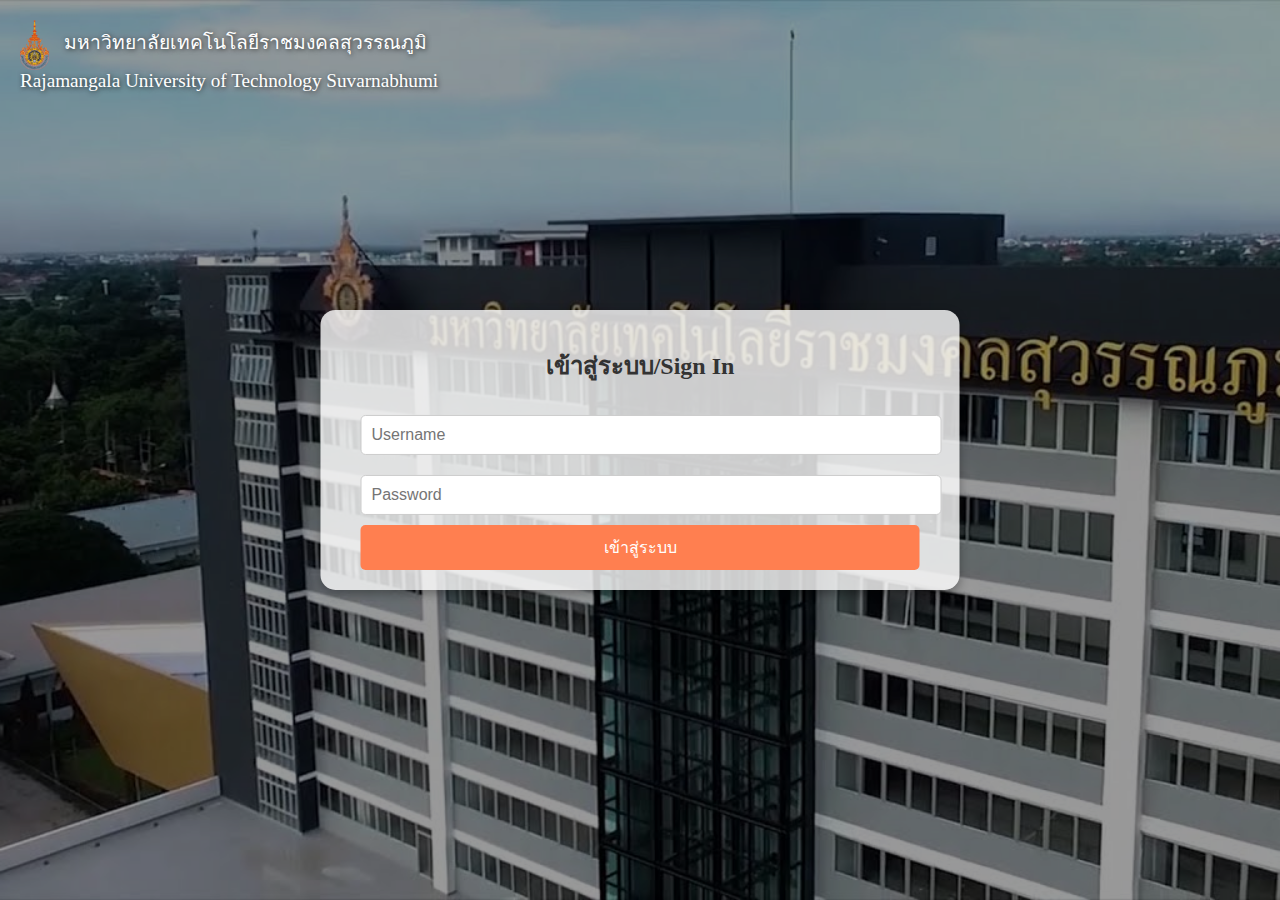
<file: index.html>
<!DOCTYPE html>
<html lang="th">
<head>
  <meta charset="UTF-8">
  <meta name="viewport" content="width=device-width, initial-scale=1.0">
  <title>เข้าสู่ระบบ - มหาวิทยาลัยเทคโนโลยีราชมงคลสุวรรณภูมิ</title>
  <style>
    body {
      margin: 0;
      font-family: "Kanit", serif;
      background: url("bg.jpg") no-repeat center center fixed;
      background-size: cover;
    }
    
    .overlay {
      position: absolute;
      top: 0;
      left: 0;
      width: 100%;
      height: 100%;
      background: rgba(0, 0, 0, 0.4);
    }
    .login-container {
      position: absolute;
      top: 50%;
      left: 50%;
      transform: translate(-50%, -50%);
      background: rgba(255, 255, 255, 0.8);
      padding: 20px 40px;
      border-radius: 15px;
      text-align: center;
      box-shadow: 0 4px 10px rgba(0, 0, 0, 0.3);
    }
    .login-container h1 {
      font-size: 1.5rem;
      margin-bottom: 20px;
      color: #333;
    }
    .login-container input {
      width: 100%;
      padding: 10px;
      margin: 10px 0;
      border: 1px solid #ccc;
      border-radius: 5px;
      font-size: 1rem;
    }
    .login-container button {
      width: 100%;
      padding: 10px;
      background: #ff7f50;
      border: none;
      color: white;
      font-size: 1rem;
      border-radius: 5px;
      cursor: pointer;
    }
    .login-container button:hover {
      background: #e5673e;
    }
    .header {
      position: absolute;
      top: 20px;
      left: 20px;
      color: white;
      font-size: 1.2rem;
      text-shadow: 1px 1px 5px rgba(0, 0, 0, 0.7);
    }
    .header img {
      height: 50px;
      vertical-align: middle;
      margin-right: 10px;
    }
  </style>
</head>
<body>
  <div class="overlay"></div>
  <div class="header">
    <img src="unnamed.png" alt="Logo">
    มหาวิทยาลัยเทคโนโลยีราชมงคลสุวรรณภูมิ<br>
    Rajamangala University of Technology Suvarnabhumi
  </div>
  </div>
</body>
</html>
<html lang="th">
<head>
  <meta charset="UTF-8">
  <meta name="viewport" content="width=device-width, initial-scale=1.0">
  <title>Login</title>

</head>
<body>
  <div class="login-container">
    <h1>เข้าสู่ระบบ/Sign In</h1>
    <input type="text" placeholder="Username" id="username">
    <input type="password" placeholder="Password" id="password">
    <button onclick="goToHome()">เข้าสู่ระบบ</button>
  </div>

  <script>
    function goToHome() {
      window.location.href = "HOME.html.html"; // เปลี่ยนเส้นทางไปยังหน้า Home
    }
  </script>
</body>
</html>
</file>
